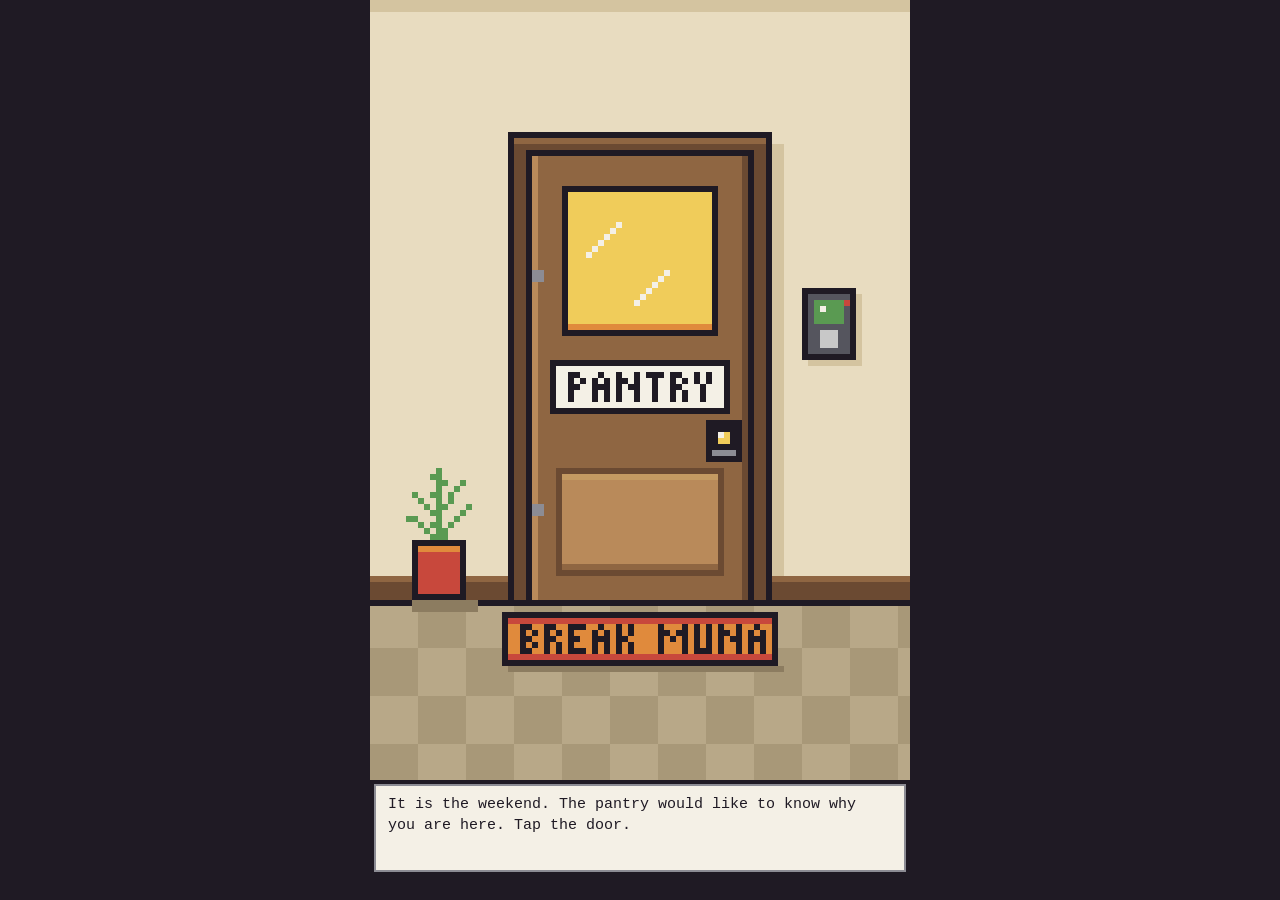
<file: index.html>
<!doctype html>
<html lang="en">
<head>
<meta charset="utf-8">
<meta name="viewport" content="width=device-width, initial-scale=1">
<meta http-equiv="Content-Security-Policy" content="default-src 'none'; script-src 'self'; style-src 'self'; img-src 'self' blob:; manifest-src 'self'; worker-src 'self'; base-uri 'none'; form-action 'none'">
<meta name="referrer" content="strict-origin-when-cross-origin">
<title>Break Muna</title>
<meta name="description" content="A five minute break in an office pantry. Then the door closes for thirty.">
<meta name="theme-color" content="#1f1a24">
<meta property="og:type" content="website">
<meta property="og:title" content="Break Muna">
<meta property="og:description" content="A five minute break in an office pantry. Then the door closes for thirty.">
<!-- Link preview image. LinkedIn wants a full address here: prefix the domain once it is chosen. -->
<meta property="og:image" content="assets/og.png">
<meta property="og:image:width" content="1200">
<meta property="og:image:height" content="630">
<meta name="twitter:card" content="summary_large_image">
<link rel="icon" type="image/png" sizes="32x32" href="assets/favicon.png">
<link rel="manifest" href="manifest.webmanifest">
<link rel="apple-touch-icon" sizes="180x180" href="assets/icon-180.png">
<meta name="mobile-web-app-capable" content="yes">
<meta name="apple-mobile-web-app-capable" content="yes">
<meta name="apple-mobile-web-app-status-bar-style" content="black">
<link rel="stylesheet" href="css/pantry.css">
</head>
<body>
<main class="pantry">
  <div class="door" id="door">
    <img class="room-art" src="assets/sprites/door.png" width="90" height="130" alt="The pantry door.">
    <div class="door-glow" aria-hidden="true"></div>
    <img class="sign" id="sign" src="assets/sprites/sign.png" width="29" height="17" alt="Closed" hidden>
    <button type="button" class="door-btn" id="door-btn" aria-label="Pantry door. Tap to start a five minute break."></button>
    <button type="button" class="ctl last-receipt" id="last-receipt" hidden>Last receipt</button>
  </div>

  <div class="room" id="room" hidden>
    <img class="room-art" src="assets/sprites/room.png" width="90" height="130" alt="A small office pantry drawn in pixel art.">

    <canvas class="fx" id="fx" width="90" height="130" aria-hidden="true"></canvas>
    <canvas class="hands" id="hands" width="17" height="17" aria-hidden="true"></canvas>

    <!-- Stations. Each button is placed over its object in css/pantry.css. -->
    <button type="button" class="spot station" data-spot="dispenser" data-cursor="spoon" aria-label="Water dispenser"></button>
    <button type="button" class="spot station" data-spot="sachet" data-cursor="spoon" aria-label="3-in-1 coffee sachets"></button>
    <button type="button" class="spot station" data-spot="mug" data-cursor="spoon" aria-label="Mug"></button>
    <button type="button" class="spot station" data-spot="merienda" data-cursor="fork" aria-label="Merienda tray"></button>
    <button type="button" class="spot station" data-spot="parcel" data-cursor="finger" aria-label="Parcel pile"></button>
    <button type="button" class="spot station" data-spot="window" data-cursor="eyes" aria-label="The window"></button>
    <button type="button" class="spot detail" data-spot="plant" aria-label="The plant on the windowsill"></button>

    <!-- Cabinets under the counter, and the building cat. -->
    <button type="button" class="spot detail" data-spot="cab1" aria-label="First cabinet"></button>
    <button type="button" class="spot detail" data-spot="cab2" aria-label="Second cabinet"></button>
    <button type="button" class="spot detail" data-spot="cab3" aria-label="Third cabinet"></button>
    <button type="button" class="spot detail" data-spot="cab4" aria-label="Supply cabinet"></button>
    <button type="button" class="spot detail" data-spot="cat" aria-label="The building cat"></button>

    <!-- Background details, one line each. -->
    <button type="button" class="spot detail" data-spot="microwave" aria-label="Microwave"></button>
    <button type="button" class="spot detail" data-spot="ref" aria-label="Ref"></button>
    <button type="button" class="spot detail" data-spot="refdoor" aria-label="Ref door: magnets and a sticky note"></button>
    <button type="button" class="spot detail" data-spot="aircon" aria-label="Aircon remote"></button>
    <button type="button" class="spot detail" data-spot="unit" aria-label="Aircon"></button>
    <button type="button" class="spot detail" data-spot="bulletin" aria-label="Bulletin board"></button>
    <button type="button" class="spot detail" data-spot="clock" aria-label="Wall clock"></button>

    <div class="lights" aria-hidden="true"></div>
    <div class="panel" id="wrap" role="group" aria-label="Bubble wrap" hidden>
      <button type="button" class="ctl panel-close" id="wrap-close" aria-label="Put the parcel down">&#x2715;</button>
      <div class="wrap-grid" id="wrap-grid"></div>
    </div>

    <div class="panel" id="mini" role="group" hidden>
      <button type="button" class="ctl panel-close" id="mini-close" aria-label="Close">&#x2715;</button>
      <div class="mini-body" id="mini-body"></div>
    </div>

    <div class="controls">
      <button type="button" class="ctl icon" id="exit" aria-label="Balik na ako. End the break and print the receipt." title="Balik na ako">
        <img src="assets/sprites/exit.png" width="32" height="32" alt="">
      </button>
      <button type="button" class="ctl icon" id="sound" aria-label="Sound" aria-pressed="false" title="Sound">
        <img src="assets/sprites/sound_off.png" width="32" height="32" alt="">
      </button>
    </div>
  </div>

  <div class="dialog" id="dialog" role="status" aria-live="polite" hidden></div>
</main>

<div class="receipt" id="receipt" role="dialog" aria-modal="true" aria-label="Break receipt" hidden>
  <div class="slip">
    <img id="receipt-img" width="1080" height="1350" alt="">
    <pre class="sr-only" id="receipt-text"></pre>
    <div class="receipt-actions">
      <button type="button" class="ctl" id="receipt-share">Save image</button>
      <button type="button" class="ctl" id="receipt-copy" hidden>Copy image</button>
      <button type="button" class="ctl" id="receipt-caption">Copy caption</button>
      <button type="button" class="ctl" id="receipt-close">Close</button>
    </div>
    <p class="receipt-hint" id="receipt-hint" hidden>Or press and hold the receipt to save it.</p>
  </div>
</div>

<script src="js/scale.js"></script>
<script src="data/copy.js"></script>
<script src="js/conditions.js"></script>
<script src="js/receipt.js"></script>
<script src="js/break.js"></script>
<script src="js/sound.js"></script>
<script src="js/toys.js"></script>
<script src="js/room.js"></script>
</body>
</html>
</file>
<file: css/pantry.css>
/* Break Muna. Layout, pixel rendering, dialog box. */
:root {
  --ink: #1f1a24;
  --paper: #f4f0e6;
  --dialog-h: 96px;
  /* Room is 90 by 130 art pixels. 4 CSS px per art pixel at 360 px wide. */
  --room-w: min(100vw, 540px, calc((100dvh - var(--dialog-h)) * 90 / 130));
}

* { box-sizing: border-box; }

html, body {
  margin: 0;
  height: 100%;
  background: var(--ink);
}

body {
  font-family: ui-monospace, "SF Mono", Menlo, Consolas, "Liberation Mono", monospace;
  color: var(--ink);
  -webkit-text-size-adjust: 100%;
}

.pantry {
  width: var(--room-w);
  margin: 0 auto;
  cursor: url("../assets/cursors/mug.png") 2 6, default;
}

.room, .door {
  position: relative;
  width: 100%;
  aspect-ratio: 90 / 130;
  overflow: hidden;
}

.room-art {
  display: block;
  width: 100%;
  height: 100%;
  image-rendering: crisp-edges;
  image-rendering: pixelated;
  user-select: none;
  -webkit-user-drag: none;
}

/* Every interactive object is a real button laid over the art. */
.spot {
  position: absolute;
  margin: 0;
  padding: 0;
  border: 0;
  background: transparent;
  cursor: inherit;
  -webkit-tap-highlight-color: transparent;
  touch-action: manipulation;
}
.spot:focus-visible {
  outline: 2px dashed var(--paper);
  outline-offset: -2px;
}
.spot[data-cursor="spoon"]  { cursor: url("../assets/cursors/spoon.png") 2 2, pointer; }
.spot[data-cursor="fork"]   { cursor: url("../assets/cursors/fork.png") 8 0, pointer; }
.spot[data-cursor="finger"] { cursor: url("../assets/cursors/finger.png") 9 0, pointer; }
.spot[data-cursor="eyes"]   { cursor: url("../assets/cursors/eyes.png") 16 12, pointer; }


/* Where each button sits, as percentages of the 90 by 130 art grid. */
[data-spot="dispenser"]  { left: 2.2%; top: 23.8%; width: 11.6%; height: 15.4%; }
[data-spot="sachet"]     { left: 13.8%; top: 28.5%; width: 12.2%; height: 10.7%; }
[data-spot="mug"]        { left: 26%; top: 26.5%; width: 12.2%; height: 12.7%; }
[data-spot="merienda"]   { left: 15.6%; top: 59.2%; width: 27.8%; height: 11.5%; }
[data-spot="parcel"]     { left: 63.3%; top: 70.8%; width: 36.7%; height: 23.8%; }
[data-spot="window"]     { left: 33.3%; top: 4.6%; width: 35.6%; height: 24.6%; }
[data-spot="plant"]      { left: 58.9%; top: 16.9%; width: 7.8%; height: 9.2%; }
[data-spot="cab1"]       { left: 0%; top: 41.5%; width: 17.2%; height: 13.8%; }
[data-spot="cab2"]       { left: 17.2%; top: 41.5%; width: 17.2%; height: 13.8%; }
[data-spot="cab3"]       { left: 34.4%; top: 41.5%; width: 17.8%; height: 13.8%; }
[data-spot="cab4"]       { left: 52.2%; top: 41.5%; width: 17.8%; height: 13.8%; }
[data-spot="cat"]        { left: 31.1%; top: 89.2%; width: 25.6%; height: 10.8%; }
[data-spot="microwave"]  { left: 40%; top: 29.2%; width: 27.8%; height: 9.2%; }
[data-spot="ref"]        { left: 72.2%; top: 22.3%; width: 26.7%; height: 39.2%; }
[data-spot="refdoor"]    { left: 73.3%; top: 23.1%; width: 24.4%; height: 11.2%; }
[data-spot="aircon"]     { left: 44.4%; top: 63.8%; width: 12.3%; height: 7.7%; }
[data-spot="bulletin"]   { left: 2.2%; top: 10%; width: 24.4%; height: 13.8%; }
[data-spot="clock"]      { left: 74.4%; top: 5.4%; width: 20%; height: 13.8%; }
[data-spot="unit"]       { left: 2.2%; top: 1.5%; width: 28.9%; height: 8.5%; }

[hidden] { display: none !important; }

/* Door: landing and cooldown. */
.sign {
  position: absolute;
  left: 34.4%;
  top: 26.2%;
  width: 32.2%;
  height: auto;
  image-rendering: pixelated;
}
.door-btn {
  position: absolute;
  left: 28.9%;
  top: 19.2%;
  width: 42.2%;
  height: 57.7%;
  margin: 0;
  padding: 0;
  border: 0;
  background: transparent;
  cursor: inherit;
  -webkit-tap-highlight-color: transparent;
}
.door-btn:focus-visible { outline: 2px dashed var(--ink); outline-offset: 2px; }
body[data-view="cooldown"] .door .room-art { filter: brightness(0.72); }

/* Door: the light behind the glass wavers while the pantry is open,
   and the closed sign settles after it is hung. */
.door-glow {
  position: absolute;
  left: 36.7%;
  top: 24.6%;
  width: 26.7%;
  height: 17.7%;
  background: #f4f0e6;
  opacity: 0;
  pointer-events: none;
}
body[data-view="landing"] .door-glow { animation: glow 2.4s steps(1) infinite; }
body[data-view="cooldown"] .door-glow { background: #1f1a24; opacity: 0.45; }
@keyframes glow {
  0%, 100% { opacity: 0; }
  40% { opacity: 0.18; }
  55% { opacity: 0.06; }
  70% { opacity: 0.22; }
}
body[data-view="cooldown"] .sign { animation: sway 1.2s steps(1) 1; transform-origin: 50% 0; }
@keyframes sway {
  0% { transform: translateX(-1.1%); }
  25% { transform: translateX(1.1%); }
  50% { transform: translateX(-0.6%); }
  75% { transform: translateX(0.6%); }
  100% { transform: none; }
}

/* The receipt prints from the top, a strip at a time. */
.receipt:not([hidden]) .slip img { animation: print 0.9s steps(9) 1; }
@keyframes print {
  from { clip-path: inset(0 0 100% 0); }
  to { clip-path: inset(0 0 0 0); }
}
@media (prefers-reduced-motion: reduce) {
  body[data-view="landing"] .door-glow,
  body[data-view="cooldown"] .sign,
  .receipt:not([hidden]) .slip img { animation: none; }
}

/* Wall clock hands, drawn on the art grid. */
.hands {
  position: absolute;
  left: 75.56%;
  top: 6.15%;
  width: 18.89%;
  height: auto;
  image-rendering: pixelated;
  pointer-events: none;
}

/* Lights: one flicker at 4:30, off at 5:00. */
.lights {
  position: absolute;
  inset: 0;
  background: #0d0a14;
  opacity: 0;
  pointer-events: none;
}
/* Monday morning and weekends: subdued. Overtime: half the lights are off. */
.room.subdued .lights { opacity: 0.22; }
.room.half-lit .lights {
  opacity: 1;
  background: linear-gradient(90deg, rgba(13, 10, 20, 0.1) 0 50%, rgba(13, 10, 20, 0.5) 50% 100%);
}
.room.flicker .lights { animation: flicker 0.5s steps(1) 1; }
.room.lights-off .lights { opacity: 0.78; background: #0d0a14; transition: opacity 0.3s steps(3); }
@keyframes flicker {
  0%, 30% { opacity: 0.5; }
  15%, 45%, 100% { opacity: 0; }
}
@media (prefers-reduced-motion: reduce) {
  .room.flicker .lights { animation: none; }
  .room.lights-off .lights { transition: none; }
}

/* Controls keep the system cursor so they stay obvious. */
.ctl {
  font: inherit;
  font-size: 14px;
  padding: 8px 12px;
  min-height: 40px;
  color: var(--ink);
  background: var(--paper);
  border: 2px solid var(--ink);
  border-radius: 0;
  cursor: pointer;
}
.ctl:focus-visible { outline: 2px solid #4a8fd0; outline-offset: 2px; }
.ctl:disabled { opacity: 0.5; cursor: default; }
.last-receipt { position: absolute; left: 8px; bottom: 8px; }
.controls { position: absolute; left: 8px; bottom: 8px; display: flex; gap: 8px; }
.ctl.icon { padding: 2px; width: 40px; height: 40px; }
.ctl.icon img { display: block; image-rendering: pixelated; }

/* Everything that moves in the room is drawn on this canvas, on the art grid. */
.fx {
  position: absolute;
  inset: 0;
  width: 100%;
  height: 100%;
  image-rendering: pixelated;
  pointer-events: none;
}

/* Panels that open over the room: the bubble wrap sheet and the mini panels. */
.panel {
  position: absolute;
  left: 8px;
  right: 8px;
  bottom: 56px;
  padding: 8px 8px 12px;
  background: #c8c8c8;
  border: 4px solid var(--ink);
  text-align: right;
  cursor: url("../assets/cursors/finger.png") 9 0, pointer;
}
.panel button { cursor: inherit; touch-action: manipulation; -webkit-tap-highlight-color: transparent; }
.ctl.panel-close { min-height: 32px; padding: 2px 10px; cursor: pointer; }
.wrap-grid {
  display: grid;
  /* 40 px bubbles, smaller when the room is narrower than the sheet */
  grid-template-columns: repeat(7, minmax(0, 40px));
  justify-content: center;
  margin-top: 4px;
}
.bubble {
  width: 100%;
  aspect-ratio: 1;
  margin: 0;
  padding: 0;
  border: 0;
  background: url("../assets/sprites/bubble.png") 0 0 / 200% 100% no-repeat;
  image-rendering: pixelated;
}
.bubble:disabled { background-position: 100% 0; }
.bubble:focus-visible { outline: 2px dashed var(--ink); outline-offset: -2px; }

/* Mini panels: aircon remote, ref, bulletin board, microwave. */
.mini-body { margin-top: 6px; text-align: center; }
.lcd {
  display: inline-block;
  min-width: 132px;
  padding: 6px 10px;
  font-size: 28px;
  font-weight: bold;
  line-height: 1.2;
  color: var(--ink);
  background: #5a9a52;
  border: 4px solid var(--ink);
}
.keys { display: flex; justify-content: center; gap: 10px; margin-top: 10px; }
.keys .ctl { min-width: 64px; min-height: 48px; font-size: 18px; }

/* aircon remote */
.remote {
  display: inline-block;
  padding: 14px 18px 16px;
  background: var(--paper);
  border: 4px solid var(--ink);
}

/* ref: pixel sprites on two shelves, cold air drifting down */
.ref-inside {
  position: relative;
  padding: 6px 4px 0;
  background: var(--paper);
  border: 4px solid var(--ink);
  border-top: 10px solid #f0cc5a;      /* the ref light */
  overflow: hidden;
}
.shelf {
  display: flex;
  justify-content: space-around;
  border-bottom: 8px solid #8c8c94;
  margin-bottom: 6px;
}
.baon {
  width: 64px;
  height: 64px;
  margin: 0;
  padding: 0;
  border: 0;
  background: url("../assets/sprites/ref_items.png") 0 calc(var(--row) * -64px) / 128px 512px no-repeat;
  image-rendering: pixelated;
}
.baon.open { background-position-x: -64px; animation: hop 0.4s steps(1) 1; }
.baon.gone { visibility: hidden; }
.baon.glint { animation: glint 0.8s steps(1) infinite; }
@keyframes hop { 0% { transform: translateY(-8px); } 50% { transform: translateY(-4px); } 100% { transform: none; } }
@keyframes glint { 50% { outline: 4px solid #f0cc5a; outline-offset: -2px; } }
.mist {
  position: absolute;
  top: 0;
  width: 12px;
  height: 4px;
  background: #c8c8c8;
  opacity: 0.8;
  pointer-events: none;
  animation: mist 2.4s steps(6) infinite;
}
.mist.m0 { left: 14%; }
.mist.m1 { left: 52%; animation-delay: -0.8s; }
.mist.m2 { left: 83%; animation-delay: -1.6s; }
@keyframes mist { from { transform: translate(0, 0); } to { transform: translate(8px, 150px); opacity: 0; } }
@media (prefers-reduced-motion: reduce) {
  .baon.open, .baon.glint, .mist { animation: none; }
  .baon.glint { outline: 4px solid #f0cc5a; outline-offset: -2px; }
  .mist { display: none; }
}

/* bulletin board */
.board {
  display: grid;
  grid-template-columns: repeat(4, 1fr);
  gap: 10px;
  padding: 14px 10px;
  background: #b88454;
  border: 6px solid #6b4a32;
}
.pile { position: relative; height: 84px; }
.pile::before {
  content: "";
  position: absolute;
  left: 50%;
  top: 6px;
  width: 4px;
  height: 4px;
  margin-left: -2px;
  background: #6b4a32;
}
.note {
  position: absolute;
  inset: 0;
  margin: 0;
  padding: 0;
  border: 3px solid var(--ink);
  background:
    linear-gradient(#c8483c, #c8483c) 50% 4px / 6px 6px no-repeat,
    repeating-linear-gradient(#0000 0 8px, #8c8c94 8px 11px) 8px 18px / calc(100% - 16px) 44px no-repeat,
    var(--paper);
}
.note.under { transform: translate(4px, 4px); }
.note.n1 { background-color: #f0cc5a; }
.note.n2 { background-color: #e08a3c; }
.note.scrap {
  inset: 34px 10px 6px 14px;
  border: 0;
  background:
    repeating-linear-gradient(#0000 0 7px, #6b4a32 7px 9px) 6px 6px / calc(100% - 14px) 30px no-repeat,
    #f0cc5a;
}

/* microwave */
.mw { display: flex; gap: 10px; align-items: stretch; padding: 10px; background: var(--paper); border: 4px solid var(--ink); }
.mw-window {
  position: relative;
  flex: 1;
  min-height: 120px;
  background: #55555e;
  border: 4px solid var(--ink);
  overflow: hidden;
}
.mw-plate {
  position: absolute;
  left: 30%;
  bottom: 14px;
  width: 40%;
  height: 8px;
  background: var(--ink);
  box-shadow: inset 0 -8px 0 #6b4a32, 8px -8px 0 #6b4a32, 24px -8px 0 #6b4a32;
}
.mw-items { display: flex; gap: 6px; justify-content: center; margin-bottom: 8px; }
.mw-items .ctl { min-height: 40px; padding: 4px 8px; font-size: 13px; }
.mw-items .ctl[aria-pressed="true"] { background: #f0cc5a; }
.mw-food { position: absolute; left: 50%; bottom: 22px; }
.mw-food.bread {
  width: 44px; height: 24px; margin-left: -22px;
  background: #b98a5a;
  border: 4px solid var(--ink);
  border-top-color: #6b4a32;
  box-shadow: inset 0 4px 0 #c49a62;
}
.mw-food.merienda {
  width: 14px; height: 14px; margin-left: -7px;
  background: #e08a3c;
  outline: 3px solid var(--ink);
  box-shadow: -24px 0 0 #e08a3c, -24px 0 0 3px var(--ink), 24px 0 0 #e08a3c, 24px 0 0 3px var(--ink);
}
.mw-food.october {
  width: 52px; height: 26px; margin-left: -26px;
  background: var(--paper);
  border: 4px solid var(--ink);
  border-top: 10px solid #5a9a52;
  box-shadow: inset 16px 0 0 -4px #f0cc5a;
}
.mw-window.running { background: #e08a3c; animation: mw-glow 0.5s steps(1) infinite; }
.mw-window.running .mw-plate { animation: mw-turn 1s steps(1) infinite; }
@keyframes mw-glow { 50% { background: #f0cc5a; } }
@keyframes mw-turn { 25% { left: 36%; } 50% { left: 30%; } 75% { left: 24%; } }
.mw-side { display: flex; flex-direction: column; gap: 8px; }
.mw-side .lcd { min-width: 104px; font-size: 22px; }
.mw-side .ctl { min-height: 44px; }
@media (prefers-reduced-motion: reduce) {
  .mw-window.running, .mw-window.running .mw-plate { animation: none; }
}

/* Hands-on panels: the window, the sink, the cup, the ref door. Each is a small
   canvas on the art grid, scaled up. Dragging on one must not scroll the page. */
.toy {
  position: relative;
  display: inline-block;
  width: 100%;
  border: 4px solid var(--ink);
  background: var(--paper);
  line-height: 0;
}
.toy-canvas {
  display: block;
  width: 100%;
  height: auto;
  image-rendering: crisp-edges;
  image-rendering: pixelated;
  touch-action: none;
  user-select: none;
  -webkit-user-select: none;
}
.toy-window { max-width: 260px; cursor: url("../assets/cursors/eyes.png") 16 12, pointer; }
.toy-window .fog { position: absolute; inset: 0; height: 100%; image-rendering: auto; }
.toy-wash { max-width: 280px; }
.toy-stir { max-width: 220px; border: 0; background: transparent; cursor: url("../assets/cursors/spoon.png") 2 2, pointer; }
.door-row { display: flex; justify-content: center; align-items: flex-start; gap: 10px; }
.toy-board { flex: 16; max-width: 176px; }
.toy-note { flex: 14; max-width: 126px; border-color: var(--ink); }

/* Breathing pacer under the window: fills on the way in, empties on the way out. */
.pacer {
  width: 100%;
  max-width: 260px;
  height: 12px;
  margin: 8px auto 0;
  background: var(--paper);
  border: 3px solid var(--ink);
}
.pacer-fill { height: 100%; width: 0; background: #4a8fd0; transition: width 0.25s linear; }
.pacer-word { margin-top: 4px; font-size: 14px; line-height: 1.3; text-align: center; }
@media (prefers-reduced-motion: reduce) {
  .pacer-fill { transition: none; }
}

/* Phones have no cursor, so a tap shows the station icon for a moment. */
.tap-icon {
  position: fixed;
  width: 32px;
  height: 32px;
  margin: -36px 0 0 -16px;
  image-rendering: pixelated;
  pointer-events: none;
  animation: tap-fade 0.6s steps(3) forwards;
}
@keyframes tap-fade {
  0%, 60% { opacity: 1; }
  100% { opacity: 0; }
}

/* Receipt slip. Crisp, not pixel art. */
.receipt {
  position: fixed;
  inset: 0;
  display: flex;
  align-items: center;
  justify-content: center;
  padding: 12px;
  background: rgba(13, 10, 20, 0.8);
  cursor: default;
}
.slip {
  width: 100%;
  /* 170 px is two rows of buttons and the hint line, so they stay on a short screen */
  max-width: min(340px, calc((100dvh - 170px) * 0.8));
  text-align: center;
}
/* An image, not a canvas, so press and hold can save it where the share sheet is missing. */
.slip img {
  display: block;
  width: 100%;
  height: auto;
  -webkit-touch-callout: default;
  user-select: auto;
}
.receipt-hint { margin: 8px 0 0; font-size: 13px; line-height: 1.4; color: var(--paper); }
.receipt-actions {
  display: flex;
  flex-wrap: wrap;
  justify-content: center;
  gap: 8px;
  margin-top: 10px;
}
.sr-only {
  position: absolute;
  width: 1px;
  height: 1px;
  margin: -1px;
  overflow: hidden;
  clip-path: inset(50%);
  white-space: pre;
}

/* RPG dialog box under the room. */
.dialog {
  min-height: var(--dialog-h);
  padding: 10px 14px;
  background: var(--paper);
  border: 4px solid var(--ink);
  box-shadow: inset 0 0 0 2px #8c8c94;
  font-size: 15px;
  line-height: 1.4;
  white-space: pre-line;
  cursor: default;
}
</file>
